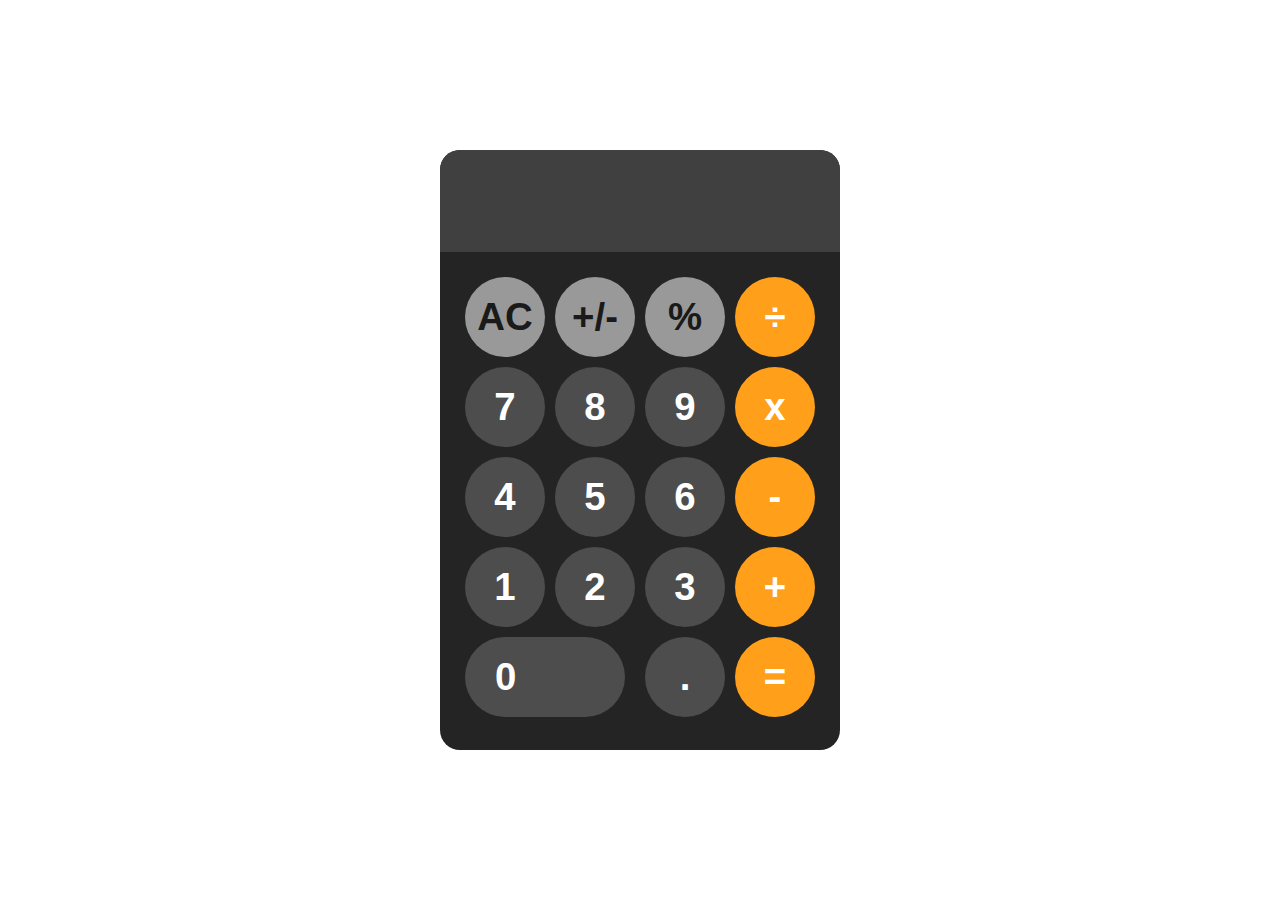
<file: index.html>
<!DOCTYPE html>
<html lang="en">
<head>
    <meta charset="UTF-8">
    <meta name="viewport" content="width=device-width, initial-scale=1.0">
    <title>iPhone Calculator App</title>
    <link rel="stylesheet" href="style.css">
</head>
<body>
    <div id="calc">
        <section id="display">
            <input type="text" id="dspl" readonly>  
        </section>
        <section>
            <div id="keypadsContainer">
                <button id="clear" class="clrBtn">AC</button>
                <button onclick="appendTodspl('')" class="ashkeyBtn">+/-</button>
                <button onclick="appendTodspl('%')" class="ashkeyBtn">%</button>
                <button onclick="appendTodspl('/')" class="opBtn">÷</button>
                <button onclick="appendTodspl('7')">7</button>
                <button onclick="appendTodspl('8')">8</button>
                <button onclick="appendTodspl('9')">9</button>
                <button onclick="appendTodspl('*')" class="opBtn">x</button>
                <button onclick="appendTodspl('4')">4</button>
                <button onclick="appendTodspl('5')">5</button>
                <button onclick="appendTodspl('6')">6</button>
                <button onclick="appendTodspl('-')" class="opBtn">-</button>
                <button onclick="appendTodspl('1')">1</button>
                <button onclick="appendTodspl('2')">2</button>
                <button onclick="appendTodspl('3')">3</button>
                <button onclick="appendTodspl('+')" class="opBtn">+</button>
                <button onclick="appendTodspl('0')">0</button>
                <button onclick="appendTodspl('.')">.</button>
                <button onclick="calculate()" class="eqlBtn">=</button>
            </div>
        </section>
    </div>
    <script src="main.js"></script>
</body>
</html>
</file>
<file: style.css>
/* important reset */
*,
*::before,
*::after{
    box-sizing: border-box;
}

body{
    margin: 0;
    display: flex;
    justify-content: center;
    align-items: center;
    height: 100vh;
    background-color: hsl(0, 0%, 100%);
}

#calc{
    font-family: "Courier New", Courier, monospace;
    background-color: hsl(0, 0%, 14%);
    border-radius: 20px;
    width: 400px;
    height: 600px;
    overflow: hidden;
    margin: 0 auto;
}

#dspl{
    width: 400px;
    padding: 10px 0 10px 0;
    font-size: 4.5rem;
    font-weight: lighter;
    text-align: right;
    border: none;
    background-color: hsl(0, 0%, 25%);
    color: hsl(0, 0%, 100%);
}

#keypadsContainer{
    display: grid;
    grid-template-columns: repeat(4, 1fr);
    gap: 10px;
    padding: 25px;
    height: 70%;
}

#keypadsContainer button:nth-child(17) {
    width: calc(100% - 10px); 
    grid-column: span 2;
    text-align: left;
    padding-left: 30px;
  }

button{
    width: 80px;
    height: 80px;
    border: none;
    border-radius: 50px;
    background-color: hsl(0, 0%, 30%);
    color: white;
    font-weight: bold;
    font-size: 2.4rem;
    cursor: pointer;
    grid-column: span 1; 
}

button:hover{
    background-color: hsl(0, 0%, 40%);
}

button:active{
    background-color: hsl(0, 0%, 50%);
}

.opBtn, .eqlBtn{
    background-color: hsl(35, 100%, 55%);
}

.opBtn:hover, .eqlBtn:hover{
    background-color: hsl(35, 100%, 65%);
}

.opBtn:active, .eqlBtn:active{
    background-color: hsl(35, 100%, 75%);
}

.ashkeyBtn, .clrBtn{
    background-color: hsl(0, 0%, 60%);
    color: hsl(0, 0%, 10%);
}

.ashkeyBtn:hover, .clrBtn:hover{
    background-color: hsl(0, 0%, 80%);
}
</file>
